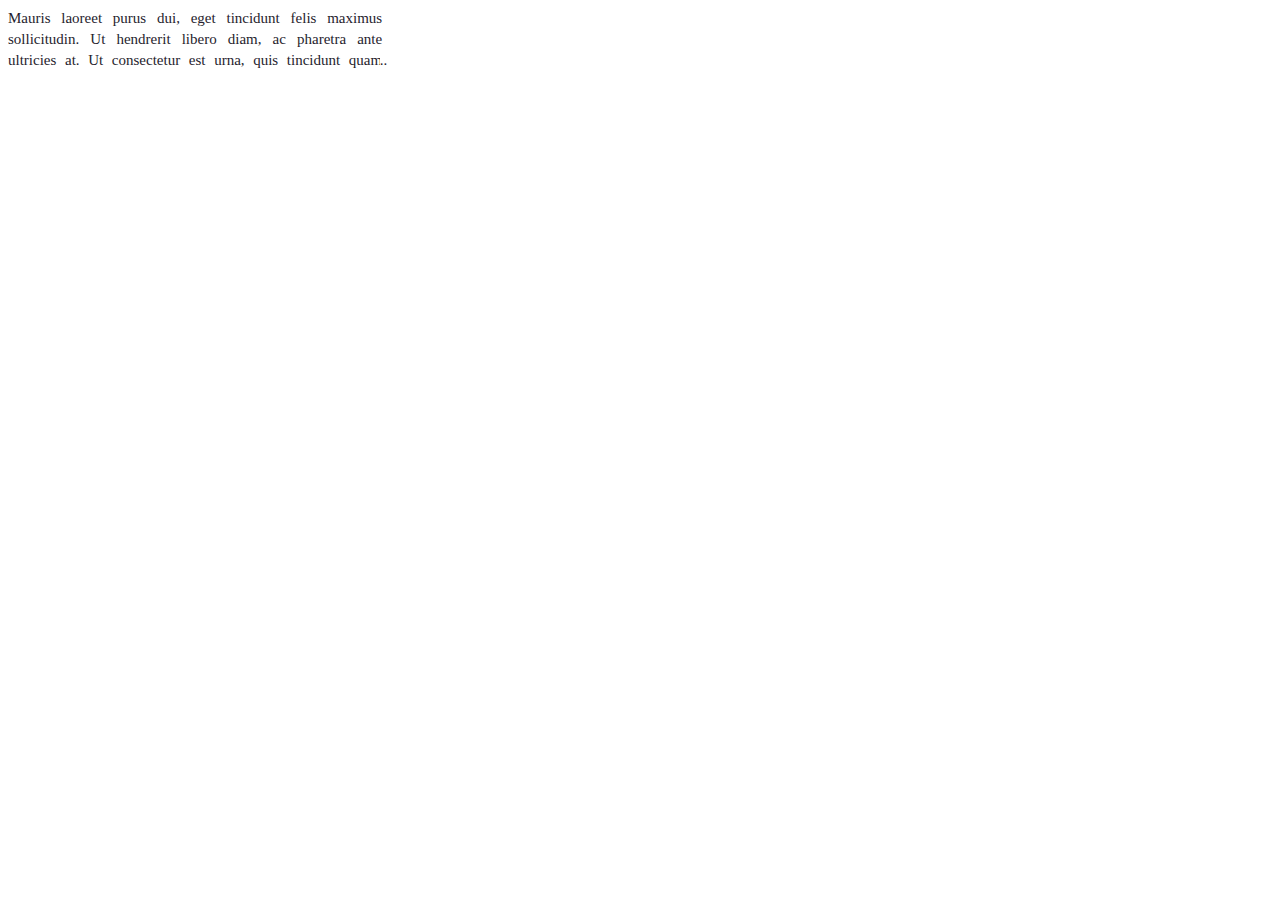
<file: js-html-css/3-dots-autoline/index.html>
<!doctype html>
<html lang="en">
<head>
    <meta charset="UTF-8">
    <meta name="viewport"
          content="width=device-width, user-scalable=no, initial-scale=1.0, maximum-scale=1.0, minimum-scale=1.0">
    <meta http-equiv="X-UA-Compatible" content="ie=edge">
    <title>3 dots autoline</title>
    <link rel="stylesheet" href="styles.css">
</head>
<body>
<div class="text-container">
    <div class="text">
        Mauris laoreet purus dui, eget tincidunt felis maximus sollicitudin.
        Ut hendrerit libero diam, ac pharetra ante ultricies at. Ut consectetur est urna, quis tincidunt quam tincidunt et. In hac habitasse platea dictumst. In non semper nunc. Quisque orci ante, interdum a arcu non, faucibus porttitor nulla. Quisque in semper ante. Pellentesque sed dignissim massa. Suspendisse sit amet nisl tempor, mattis dui vitae, laoreet turpis. Donec ac ligula at libero luctus consectetur. Pellentesque habitant morbi tristique senectus et netus et malesuada fames ac turpis egestas. Proin vitae fermentum magna. Nullam non erat condimentum, dapibus quam non, dictum orci. Quisque in massa faucibus, lobortis massa at, luctus metus. Praesent ligula sem, aliquam faucibus purus at, ultrices auctor tortor.
        <div class="dots">..</div>
    </div>
</div>

</body>
</html>
</file>
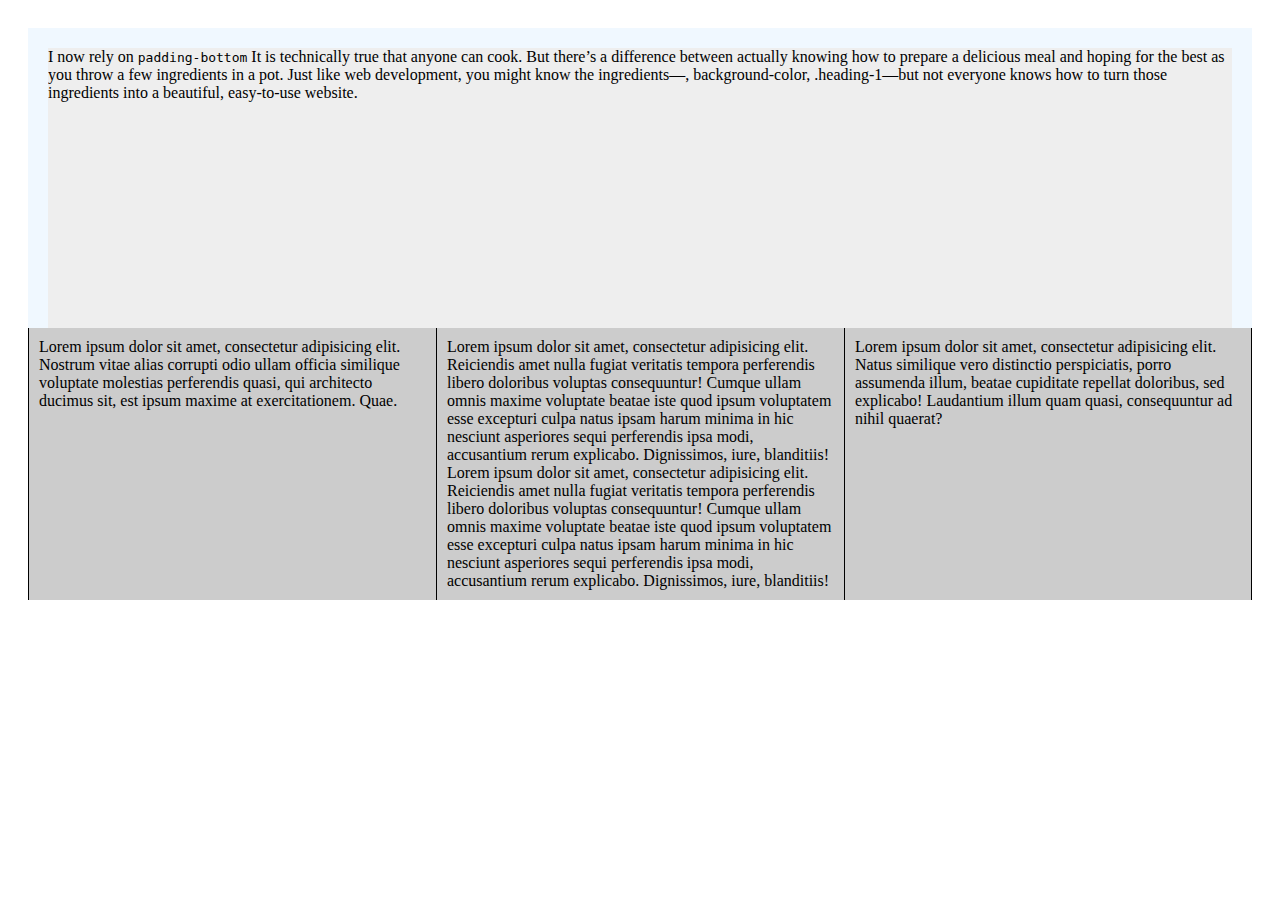
<file: js-html-css/auto-height/index.html>
<!doctype html>
<html lang="en">
<head>
  <meta charset="UTF-8">
  <meta name="viewport"
        content="width=device-width, user-scalable=no, initial-scale=1.0, maximum-scale=1.0, minimum-scale=1.0">
  <meta http-equiv="X-UA-Compatible" content="ie=edge">
  <link rel="stylesheet" href="styles.css">
  <title>Auto height</title>
</head>
<body>
  <div class="parent example1 auto-height-padding">
    <div class="container">
      I now rely on <code>padding-bottom</code>
      It is technically true that anyone can cook. But there’s a difference between actually knowing how to prepare a delicious meal and hoping for the best as you throw a few ingredients in a pot. Just like web development, you might know the ingredients—<span>, background-color, .heading-1—but not everyone knows how to turn those ingredients into a beautiful, easy-to-use website.
    </div>
  </div>

  <div class="example2 same-columns-height">
    <div class="row">
      <div class="col">
        Lorem ipsum dolor sit amet, consectetur adipisicing elit. Nostrum vitae alias corrupti odio ullam officia similique voluptate molestias perferendis quasi, qui architecto ducimus sit, est ipsum maxime at exercitationem. Quae.
      </div>
      <div class="col">
        Lorem ipsum dolor sit amet, consectetur adipisicing elit. Reiciendis amet nulla fugiat veritatis tempora perferendis libero doloribus voluptas consequuntur! Cumque ullam omnis maxime voluptate beatae iste quod ipsum voluptatem esse excepturi culpa natus ipsam harum minima in hic nesciunt asperiores sequi perferendis ipsa modi, accusantium rerum explicabo. Dignissimos, iure, blanditiis! Lorem ipsum dolor sit amet, consectetur adipisicing elit. Reiciendis amet nulla fugiat veritatis tempora perferendis libero doloribus voluptas consequuntur! Cumque ullam omnis maxime voluptate beatae iste quod ipsum voluptatem esse excepturi culpa natus ipsam harum minima in hic nesciunt asperiores sequi perferendis ipsa modi, accusantium rerum explicabo. Dignissimos, iure, blanditiis!
      </div>
      <div class="col">
        Lorem ipsum dolor sit amet, consectetur adipisicing elit. Natus similique vero distinctio perspiciatis, porro assumenda illum, beatae cupiditate repellat doloribus, sed explicabo! Laudantium illum quam quasi, consequuntur ad nihil quaerat?
      </div>
    </div>
  </div>

</body>
</html>
</file>
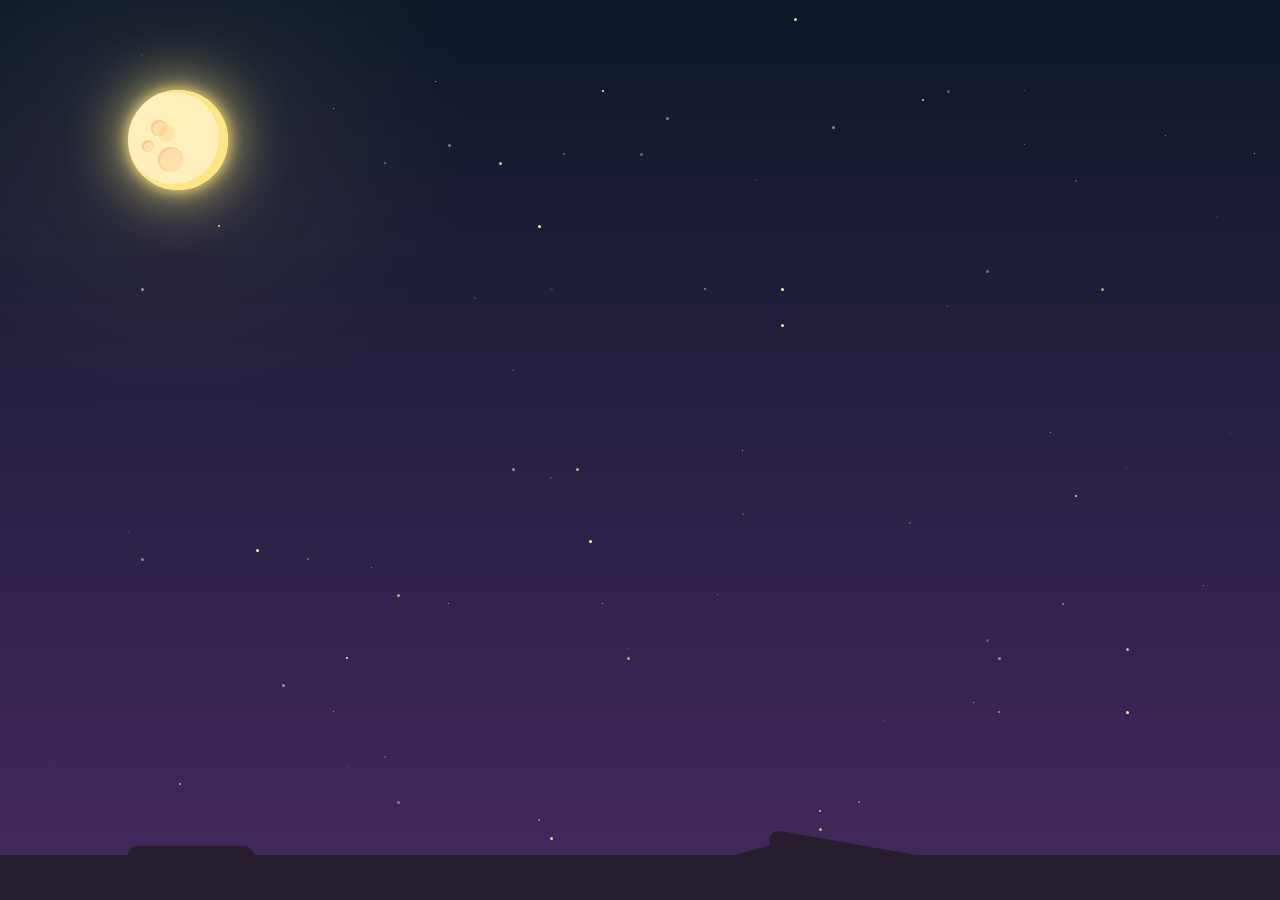
<file: js-html-css/night_sky/index.html>
<!doctype html>
<html lang="en">
<head>
    <meta charset="UTF-8">
    <meta name="viewport"
          content="width=device-width, user-scalable=no, initial-scale=1.0, maximum-scale=1.0, minimum-scale=1.0">
    <meta http-equiv="X-UA-Compatible" content="ie=edge">
    <link rel="stylesheet" href="styles.css">
    <title>Night Sky</title>
</head>
<body>
    <div class="moon">
        <span class="pit pit1"></span>
        <span class="pit pit2"></span>
        <span class="pit pit3"></span>
        <span class="pit pit-decorative"></span>
    </div>
    <div class="ground">
        <div class="ground-rock ground-rock1"></div>
        <div class="ground-rock ground-rock2"></div>
        <div class="ground-rock ground-rock3"></div>
    </div>
    <script src="script.js"></script>
</body>
</html>
</file>
<file: js-html-css/3-dots-autoline/styles.css>
.text-container {
    position: relative;
    width: 30%;
    max-height: calc(4em + 5px);
    overflow: hidden;
    white-space: normal;
}

.text {
    position: relative;
    max-height: 4.22em;
    padding-right: 5px;
    text-align: justify;
    font-weight: 500;
    line-height: 1.4em;
    font-size: 15px;
    color: #261d2d;
    overflow: hidden;
}

.dots {
    position: absolute;
    right: 0;
    top: calc(7em - 100%);
    text-align: left;
    font-size: 15px;
    background: white;
}
</file>
<file: js-html-css/auto-height/styles.css>
/* common part */
html {
    padding: 20px;
    box-sizing: border-box;
}
*, *:before, *:after {
    box-sizing: inherit;
}

/* example 1: auto height */
.parent {
    height: 300px;
    box-sizing: border-box;
    padding: 20px;
    background: aliceblue;
    overflow: hidden;
}

.container {
    overflow: hidden;
    width: 100%;
    height: 0;
    padding-bottom: 100%;
    background: #eee;
}

/*
video container


.container {
    position: relative;
    overflow: hidden;
    width: 100%;
    height: 0;
    padding-bottom: 56.25%;  rate 9x16: 9 / 16 * 100%
}
.container > .video {
    position: absolute;
    width: 100%;
    height: 100%;
    top: 0;
    left: 0;
}
*/


/* example 2: same columns height */
.row {
    font-size: 0;
    overflow: hidden;
}
.row > .col {
    font-size: 1rem;
    display: inline-block;
    vertical-align: top;
    width: 33.33%;
    padding: 10px;
    border-left: 1px solid #000;
    background: #ccc;
    margin-bottom: -10000px;
    padding-bottom: 10010px;
}
.row > .col:last-child {
    border-right: 1px solid #000;
}

/*
or display table
.row {
  display: table;
}
.row > .col {
  display: table-cell;
  padding: 10px;
  width: 33.33%;
  border-left: 1px solid #000;
}
*/
</file>
<file: js-html-css/night_sky/styles.css>
html, body {
    height: 100%;
}

body {
    margin: 0;
    background: linear-gradient(#0d1829, #44295d);
}

.moon {
    --glow-color: #ffe684;
    position: relative;
    display: inline-block;
    top: 10%;
    left: 10%;
    width: 100px;
    height: 100px;

    border-radius: 50%;
    background: #ffefbb;
    box-shadow: inset -5px -2px 0 4px var(--glow-color),
    0 0 15px 0 var(--glow-color),
    0 0 60px 0 var(--glow-color),
    0 0 500px 0 var(--glow-color);
}

.pit {
    position: absolute;
    background: #ffe0a8;
    border-radius: 50%;
    box-shadow: inset 1px 1px 0 1px #fbc992;
}

.pit1 {
    width: 25px;
    height: 25px;
    top: 57%;
    left: 30%;
}

.pit2 {
    width: 16px;
    height: 16px;
    top: 30%;
    left: 23%;
}

.pit3 {
    width: 12px;
    height: 12px;
    top: 50%;
    left: 14%;
}

.pit-decorative {
    width: 17px;
    height: 17px;
    top: 35%;
    left: 30%;
    box-shadow: none;
    background:rgba(255, 156, 7, 0.12);
}

.ground {
    --bg-color: #261d2d;
    position: absolute;
    left: 0;
    bottom: 0;
    width: 100%;
    height: 5%;
    background: var( --bg-color);
    z-index: 100;
}

.ground-rock {
    position: absolute;
    height: 50%;
    background: var( --bg-color);
    border-radius: 20px;
    transform: skewX(10deg)
}

.ground-rock1 {
    width: 10%;
    top: -20%;
    left: 10%;
    transform: skewX(10deg);
}

.ground-rock2 {
    width: 15%;
    top: -20%;
    right: 25%;
    transform: rotateZ(10deg) skewX(9deg);
}

.ground-rock3 {
    width: 5%;
    top: -15%;
    right: 38%;
    transform: rotateZ(-15deg);
}

.star {
    position: absolute;
    width: 1px;
    height: 1px;
    border-radius: 50%;
    animation-iteration-count: infinite;
}

@keyframes spark {
    0% {
        opacity: 1;
    }
    50% {
        opacity: 0.3;
    }
    100% {
        opacity: 1;
    }
}
</file>
